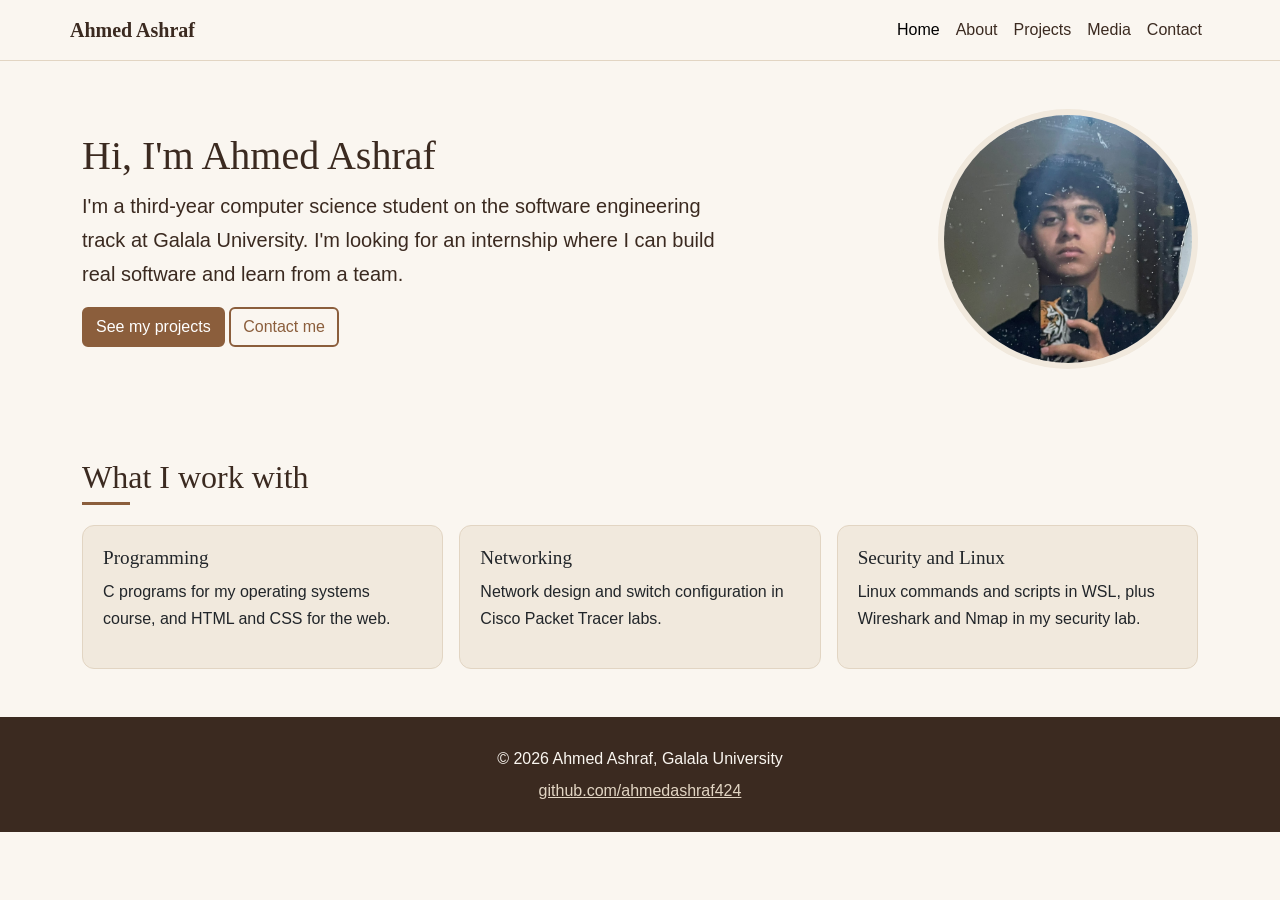
<file: index.html>
<!doctype html>
<html lang="en">
  <head>
    <meta charset="UTF-8" />
    <meta name="viewport" content="width=device-width, initial-scale=1" />
    <meta
      name="description"
      content="Portfolio of Ahmed Ashraf, a third-year computer science student."
    />
    <meta name="author" content="Ahmed Ashraf" />
    <title>Ahmed Ashraf | Portfolio</title>
   
    <link
      rel="stylesheet"
      href="https://cdn.jsdelivr.net/npm/bootstrap@5.3.3/dist/css/bootstrap.min.css"
    />
    <link rel="stylesheet" href="css/style.css" />
  </head>
  <body>
    <header class="site-header">
      <nav class="navbar navbar-expand-md container">
        <a class="navbar-brand" href="index.html">Ahmed Ashraf</a>
        <button
          class="navbar-toggler"
          type="button"
          data-bs-toggle="collapse"
          data-bs-target="#menu"
          aria-controls="menu"
          aria-expanded="false"
          aria-label="Toggle navigation"
        >
          <span class="navbar-toggler-icon"></span>
        </button>
        <div class="collapse navbar-collapse" id="menu">
          <ul class="navbar-nav ms-auto">
            <li class="nav-item">
              <a class="nav-link active" href="index.html">Home</a>
            </li>
            <li class="nav-item">
              <a class="nav-link" href="about.html">About</a>
            </li>
            <li class="nav-item">
              <a class="nav-link" href="projects.html">Projects</a>
            </li>
            <li class="nav-item">
              <a class="nav-link" href="media.html">Media</a>
            </li>
            <li class="nav-item">
              <a class="nav-link" href="contact.html">Contact</a>
            </li>
          </ul>
        </div>
      </nav>
    </header>

    <main>
      <section class="hero container">
        <div class="hero-text">
          <h1>Hi, I'm Ahmed Ashraf</h1>
          <p class="lead">
            I'm a third-year computer science student on the software
            engineering track at Galala University. I'm looking for an
            internship where I can build real software and learn from a team.
          </p>
          <a class="btn btn-brown" href="projects.html">See my projects</a>
          <a class="btn btn-outline-brown" href="contact.html">Contact me</a>
        </div>
       
        <img
          class="hero-img"
          src="images/profile.jpg"
          alt="Portrait of Ahmed Ashraf"
        />
      </section>

      <section class="container">
        <h2>What I work with</h2>
       
        <div class="row g-3">
          <div class="col-md-4">
            <article class="card h-100">
              <h3>Programming</h3>
              <p>
                C programs for my operating systems course, and HTML and CSS for
                the web.
              </p>
            </article>
          </div>
          <div class="col-md-4">
            <article class="card h-100">
              <h3>Networking</h3>
              <p>
                Network design and switch configuration in Cisco Packet Tracer
                labs.
              </p>
            </article>
          </div>
          <div class="col-md-4">
            <article class="card h-100">
              <h3>Security and Linux</h3>
              <p>
                Linux commands and scripts in WSL, plus Wireshark and Nmap in my
                security lab.
              </p>
            </article>
          </div>
        </div>
      </section>
    </main>

    <footer>
      <div class="container">
        <p>&copy; 2026 Ahmed Ashraf, Galala University</p>
        <p>
          <a
            href="https://github.com/ahmedashraf424"
            target="_blank"
            rel="noopener noreferrer"
            >github.com/ahmedashraf424</a
          >
        </p>
      </div>
    </footer>

    <script src="https://cdn.jsdelivr.net/npm/bootstrap@5.3.3/dist/js/bootstrap.bundle.min.js"></script>
  </body>
</html>
</file>
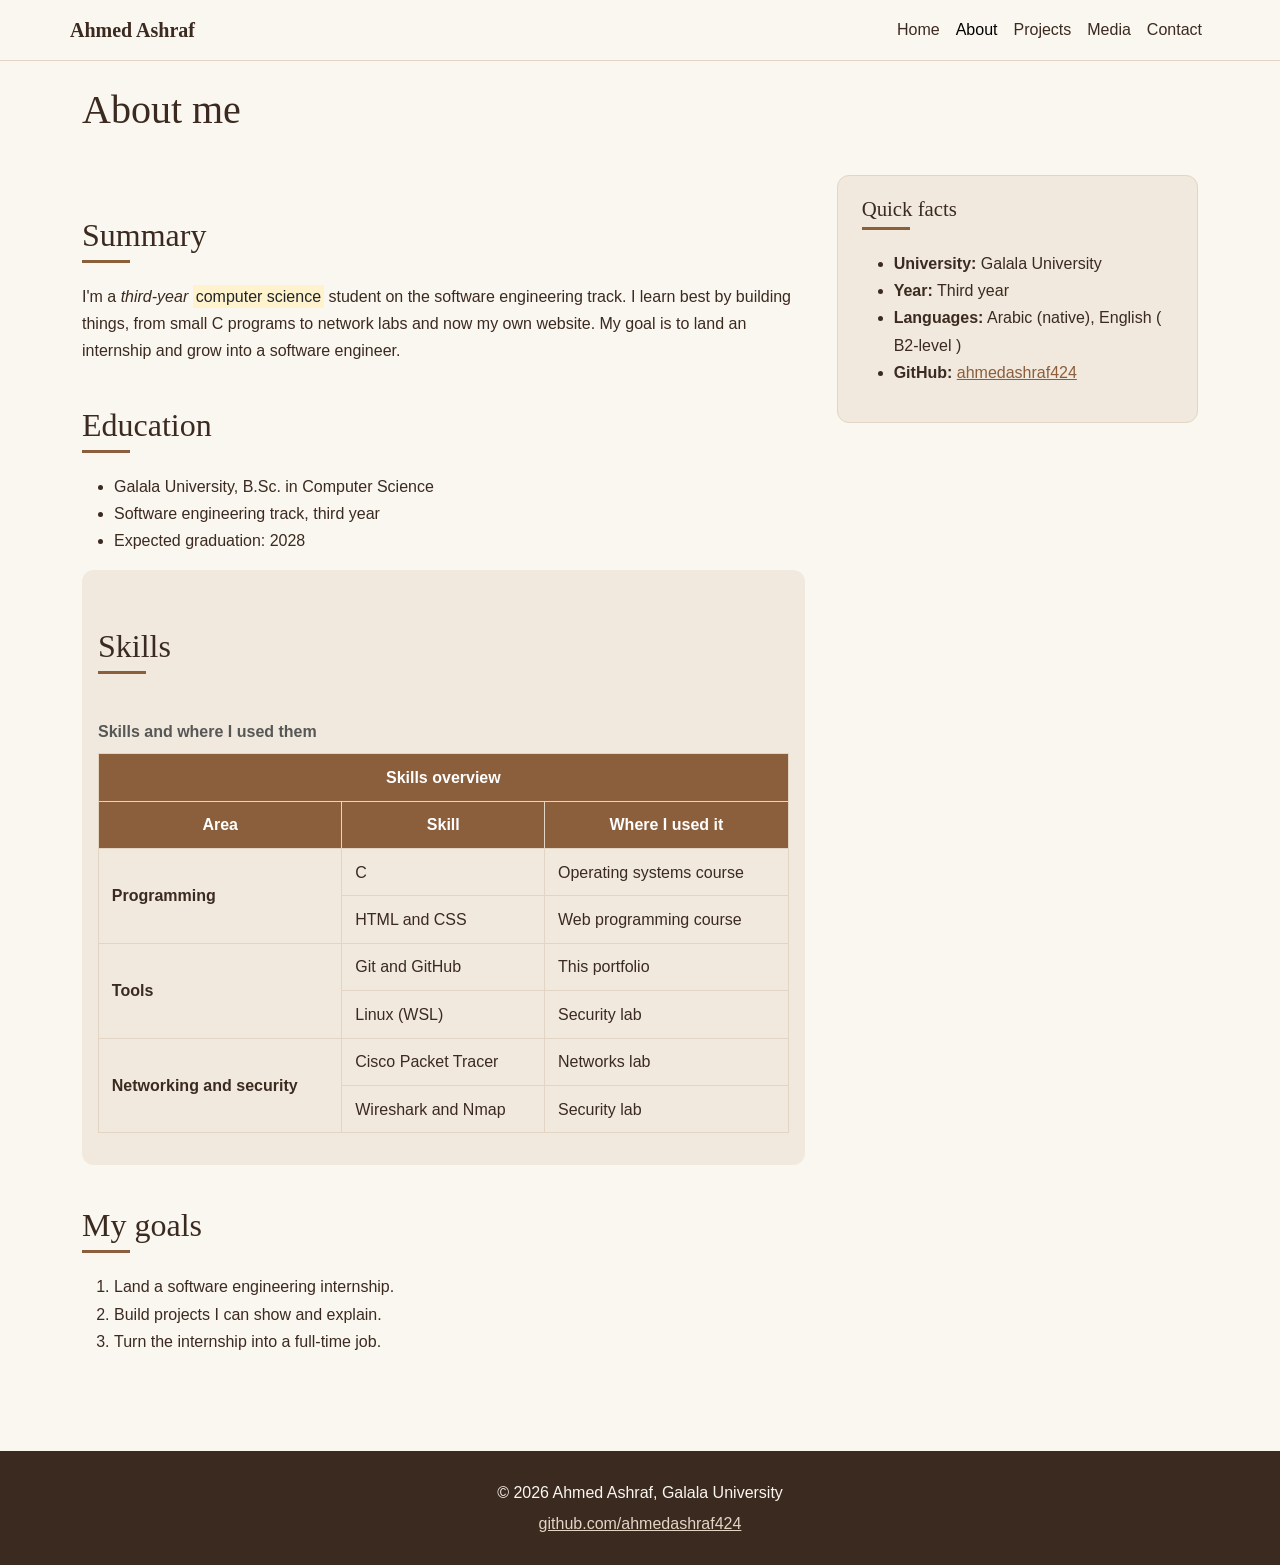
<file: about.html>
<!doctype html>
<html lang="en">
  <head>
    <meta charset="UTF-8" />
    <meta name="viewport" content="width=device-width, initial-scale=1" />
    <meta
      name="description"
      content="About Ahmed Ashraf: education, skills and goals."
    />
    <meta name="author" content="Ahmed Ashraf" />
    <title>About | Ahmed Ashraf</title>
    <link
      rel="stylesheet"
      href="https://cdn.jsdelivr.net/npm/bootstrap@5.3.3/dist/css/bootstrap.min.css"
    />
    <link rel="stylesheet" href="css/style.css" />
  </head>
  <body>
    <header class="site-header">
      <nav class="navbar navbar-expand-md container">
        <a class="navbar-brand" href="index.html">Ahmed Ashraf</a>
        <button
          class="navbar-toggler"
          type="button"
          data-bs-toggle="collapse"
          data-bs-target="#menu"
          aria-controls="menu"
          aria-expanded="false"
          aria-label="Toggle navigation"
        >
          <span class="navbar-toggler-icon"></span>
        </button>
        <div class="collapse navbar-collapse" id="menu">
          <ul class="navbar-nav ms-auto">
            <li class="nav-item">
              <a class="nav-link" href="index.html">Home</a>
            </li>
            <li class="nav-item">
              <a class="nav-link active" href="about.html">About</a>
            </li>
            <li class="nav-item">
              <a class="nav-link" href="projects.html">Projects</a>
            </li>
            <li class="nav-item">
              <a class="nav-link" href="media.html">Media</a>
            </li>
            <li class="nav-item">
              <a class="nav-link" href="contact.html">Contact</a>
            </li>
          </ul>
        </div>
      </nav>
    </header>

    <main class="container">
      <h1 class="mt-4">About me</h1>
      <div class="page-grid">
        <article>
          <section>
            <h2>Summary</h2>
            <p>
              I'm a <em>third-year</em> <mark>computer science</mark> student on the software
              engineering track. I learn best by building things, from small C
              programs to network labs and now my own website. My goal is to
              land an internship and grow into a software engineer.
            </p>
          </section>

          <section>
            <h2>Education</h2>
            <ul>
              <li>Galala University, B.Sc. in Computer Science</li>
              <li>Software engineering track, third year</li>
              <li>Expected graduation: 2028</li>
            </ul>
          </section>

          <section id="skills">
            <h2>Skills</h2>
            <div class="table-wrap">
              <table>
                <caption>
                  Skills and where I used them
                </caption>
                <thead>
                  <tr>
                    <th colspan="3">Skills overview</th>
                  </tr>
                  <tr>
                    <th scope="col">Area</th>
                    <th scope="col">Skill</th>
                    <th scope="col">Where I used it</th>
                  </tr>
                </thead>
                <tbody>
                  <tr>
                    <th scope="rowgroup" rowspan="2">Programming</th>
                    <td>C</td>
                    <td>Operating systems course</td>
                  </tr>
                  <tr>
                    <td>HTML and CSS</td>
                    <td>Web programming course</td>
                  </tr>
                  <tr>
                    <th scope="rowgroup" rowspan="2">Tools</th>
                    <td>Git and GitHub</td>
                    <td>This portfolio</td>
                  </tr>
                  <tr>
                    <td>Linux (WSL)</td>
                    <td>Security lab</td>
                  </tr>
                  <tr>
                    <th scope="rowgroup" rowspan="2">
                      Networking and security
                    </th>
                    <td>Cisco Packet Tracer</td>
                    <td>Networks lab</td>
                  </tr>
                  <tr>
                    <td>Wireshark and Nmap</td>
                    <td>Security lab</td>
                  </tr>
                </tbody>
              </table>
            </div>
          </section>

          <section>
            <h2>My goals</h2>
            <ol>
              <li>Land a software engineering internship.</li>
              <li>Build projects I can show and explain.</li>
              <li>Turn the internship into a full-time job.</li>
            </ol>
          </section>
        </article>

        <aside>
          <h2>Quick facts</h2>
          <ul>
            <li><strong>University:</strong> Galala University</li>
            <li><strong>Year:</strong> Third year</li>
            <li>
              <strong>Languages:</strong> Arabic (native), English ( B2-level )
            </li>
            <li>
              <strong>GitHub:</strong>
              <a
                href="https://github.com/ahmedashraf424"
                target="_blank"
                rel="noopener noreferrer"
                >ahmedashraf424</a
              >
            </li>
          </ul>
        </aside>
      </div>
    </main>

    <footer>
      <div class="container">
        <p>&copy; 2026 Ahmed Ashraf, Galala University</p>
        <p>
          <a
            href="https://github.com/ahmedashraf424"
            target="_blank"
            rel="noopener noreferrer"
            >github.com/ahmedashraf424</a
          >
        </p>
      </div>
    </footer>

    <script src="https://cdn.jsdelivr.net/npm/bootstrap@5.3.3/dist/js/bootstrap.bundle.min.js"></script>
  </body>
</html>
</file>
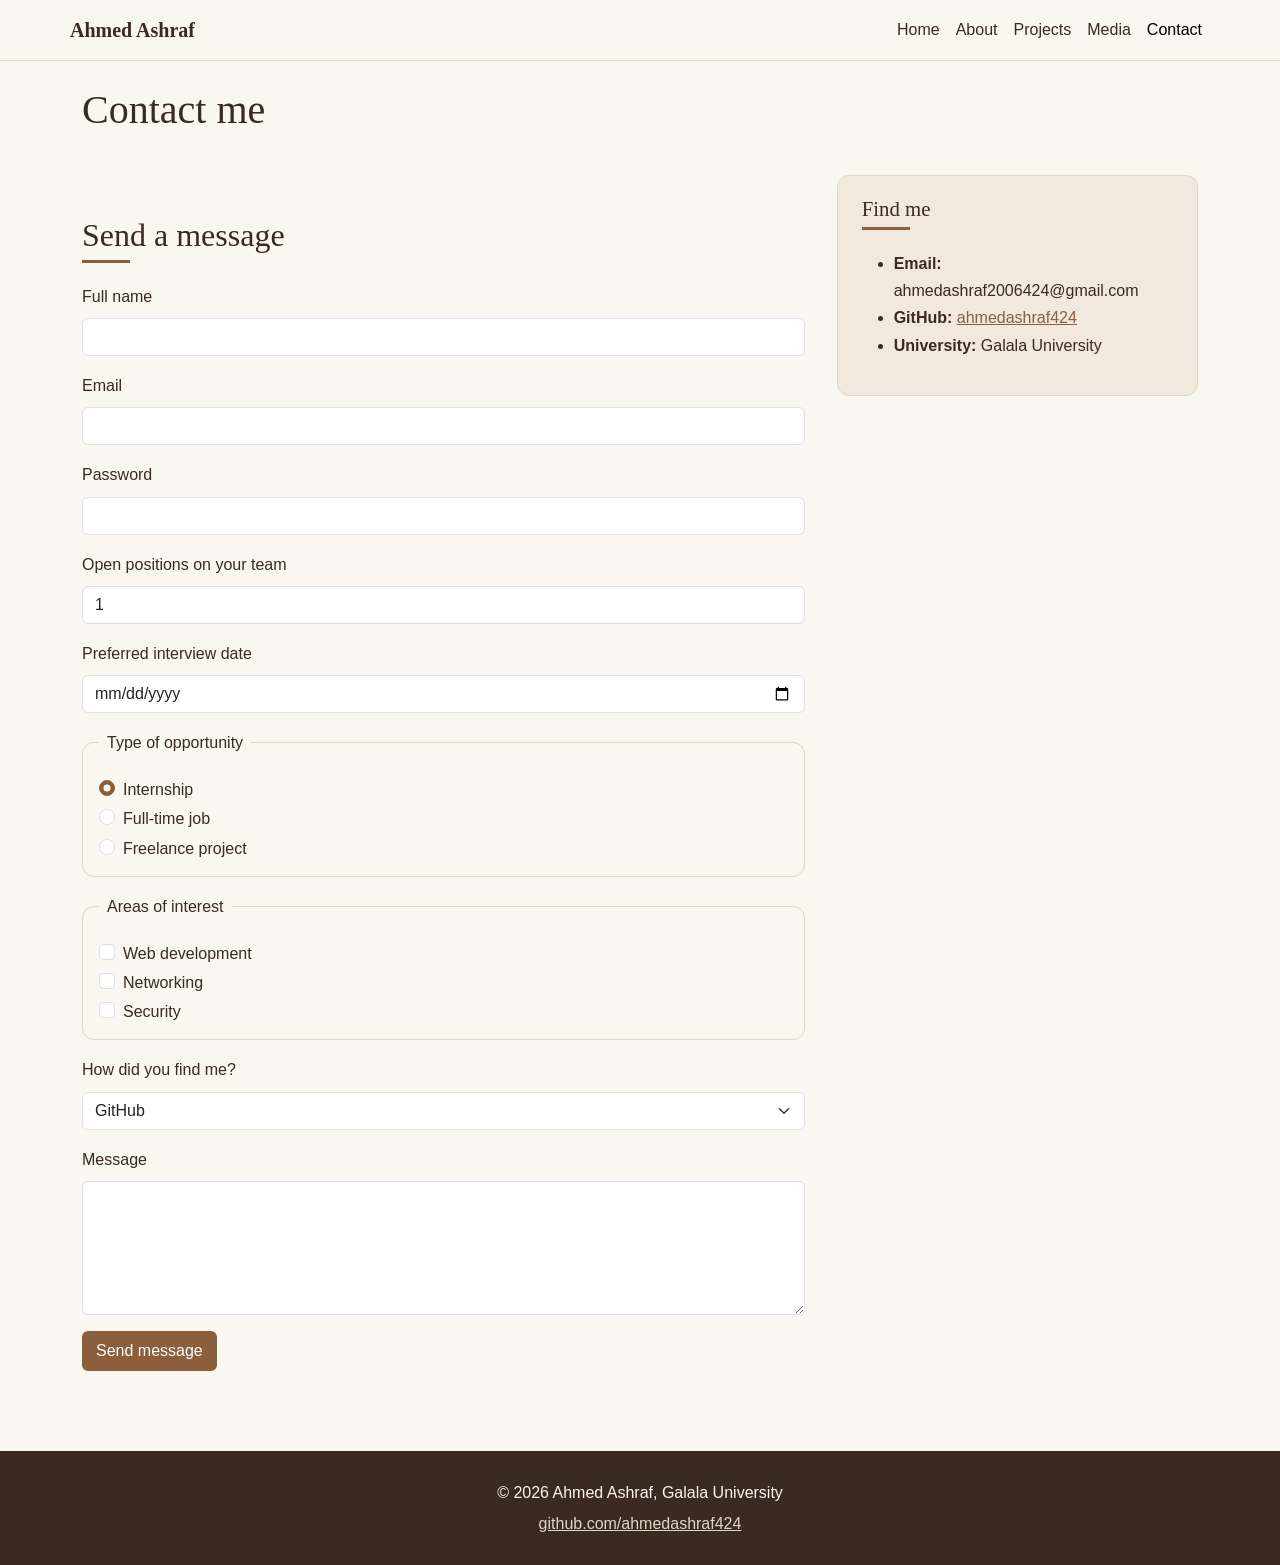
<file: contact.html>
<!DOCTYPE html>
<html lang="en">
<head>
  <meta charset="UTF-8">
  <meta name="viewport" content="width=device-width, initial-scale=1">
  <meta name="description" content="Contact Ahmed Ashraf about internships and job opportunities.">
  <meta name="author" content="Ahmed Ashraf">
  <title>Contact | Ahmed Ashraf</title>
  <link rel="stylesheet" href="https://cdn.jsdelivr.net/npm/bootstrap@5.3.3/dist/css/bootstrap.min.css">
  <link rel="stylesheet" href="css/style.css">
</head>
<body>
  <header class="site-header">
    <nav class="navbar navbar-expand-md container">
      <a class="navbar-brand" href="index.html">Ahmed Ashraf</a>
      <button class="navbar-toggler" type="button" data-bs-toggle="collapse" data-bs-target="#menu" aria-controls="menu" aria-expanded="false" aria-label="Toggle navigation">
        <span class="navbar-toggler-icon"></span>
      </button>
      <div class="collapse navbar-collapse" id="menu">
        <ul class="navbar-nav ms-auto">
          <li class="nav-item"><a class="nav-link" href="index.html">Home</a></li>
          <li class="nav-item"><a class="nav-link" href="about.html">About</a></li>
          <li class="nav-item"><a class="nav-link" href="projects.html">Projects</a></li>
          <li class="nav-item"><a class="nav-link" href="media.html">Media</a></li>
          <li class="nav-item"><a class="nav-link active" href="contact.html">Contact</a></li>
        </ul>
      </div>
    </nav>
  </header>

  <main class="container">
    <h1 class="mt-4">Contact me</h1>
    <div class="page-grid">
      <section>
        <h2>Send a message</h2>
        
        <form action="#" method="post">
          <div class="mb-3">
            <label for="name" class="form-label">Full name</label>
            <input type="text" class="form-control" id="name" name="name" required>
          </div>
          <div class="mb-3">
            <label for="email" class="form-label">Email</label>
            <input type="email" class="form-control" id="email" name="email" required>
          </div>
          <div class="mb-3">
            <label for="password" class="form-label">Password </label>
            <input type="password" class="form-control" id="password" name="password" minlength="6" required>
          </div>
          <div class="mb-3">
            <label for="positions" class="form-label">Open positions on your team</label>
            <input type="number" class="form-control" id="positions" name="positions" min="1" max="50" value="1">
          </div>
          <div class="mb-3">
            <label for="date" class="form-label">Preferred interview date</label>
            <input type="date" class="form-control" id="date" name="date">
          </div>
          <fieldset class="mb-3">
            <legend class="fs-6">Type of opportunity</legend>
            <div class="form-check">
              <input class="form-check-input" type="radio" name="type" id="internship" value="internship" checked>
              <label class="form-check-label" for="internship">Internship</label>
            </div>
            <div class="form-check">
              <input class="form-check-input" type="radio" name="type" id="fulltime" value="fulltime">
              <label class="form-check-label" for="fulltime">Full-time job</label>
            </div>
            <div class="form-check">
              <input class="form-check-input" type="radio" name="type" id="freelance" value="freelance">
              <label class="form-check-label" for="freelance">Freelance project</label>
            </div>
          </fieldset>
          <fieldset class="mb-3">
            <legend class="fs-6">Areas of interest</legend>
            <div class="form-check">
              <input class="form-check-input" type="checkbox" name="area" id="web" value="web">
              <label class="form-check-label" for="web">Web development</label>
            </div>
            <div class="form-check">
              <input class="form-check-input" type="checkbox" name="area" id="net" value="networking">
              <label class="form-check-label" for="net">Networking</label>
            </div>
            <div class="form-check">
              <input class="form-check-input" type="checkbox" name="area" id="sec" value="security">
              <label class="form-check-label" for="sec">Security</label>
            </div>
          </fieldset>
          <div class="mb-3">
            <label for="source" class="form-label">How did you find me?</label>
            <select class="form-select" id="source" name="source">
              <option value="github">GitHub</option>
              <option value="linkedin">LinkedIn</option>
              <option value="friend">A friend</option>
              <option value="other">Other</option>
            </select>
          </div>
          <div class="mb-3">
            <label for="message" class="form-label">Message</label>
            <textarea class="form-control" id="message" name="message" rows="5" required></textarea>
          </div>
          <button type="submit" class="btn btn-brown">Send message</button>
        </form>
      </section>
      <aside>
        <h2>Find me</h2>
        <ul>
          <li><strong>Email:</strong> ahmedashraf2006424@gmail.com</li>
          <li><strong>GitHub:</strong> <a href="https://github.com/ahmedashraf424" target="_blank" rel="noopener noreferrer">ahmedashraf424</a></li>
          <li><strong>University:</strong> Galala University</li>
        </ul>
      </aside>
    </div>
  </main>

  <footer>
    <div class="container">
      <p>&copy; 2026 Ahmed Ashraf, Galala University</p>
      <p><a href="https://github.com/ahmedashraf424" target="_blank" rel="noopener noreferrer">github.com/ahmedashraf424</a></p>
    </div>
  </footer>

  <script src="https://cdn.jsdelivr.net/npm/bootstrap@5.3.3/dist/js/bootstrap.bundle.min.js"></script>
</body>
</html>
</file>
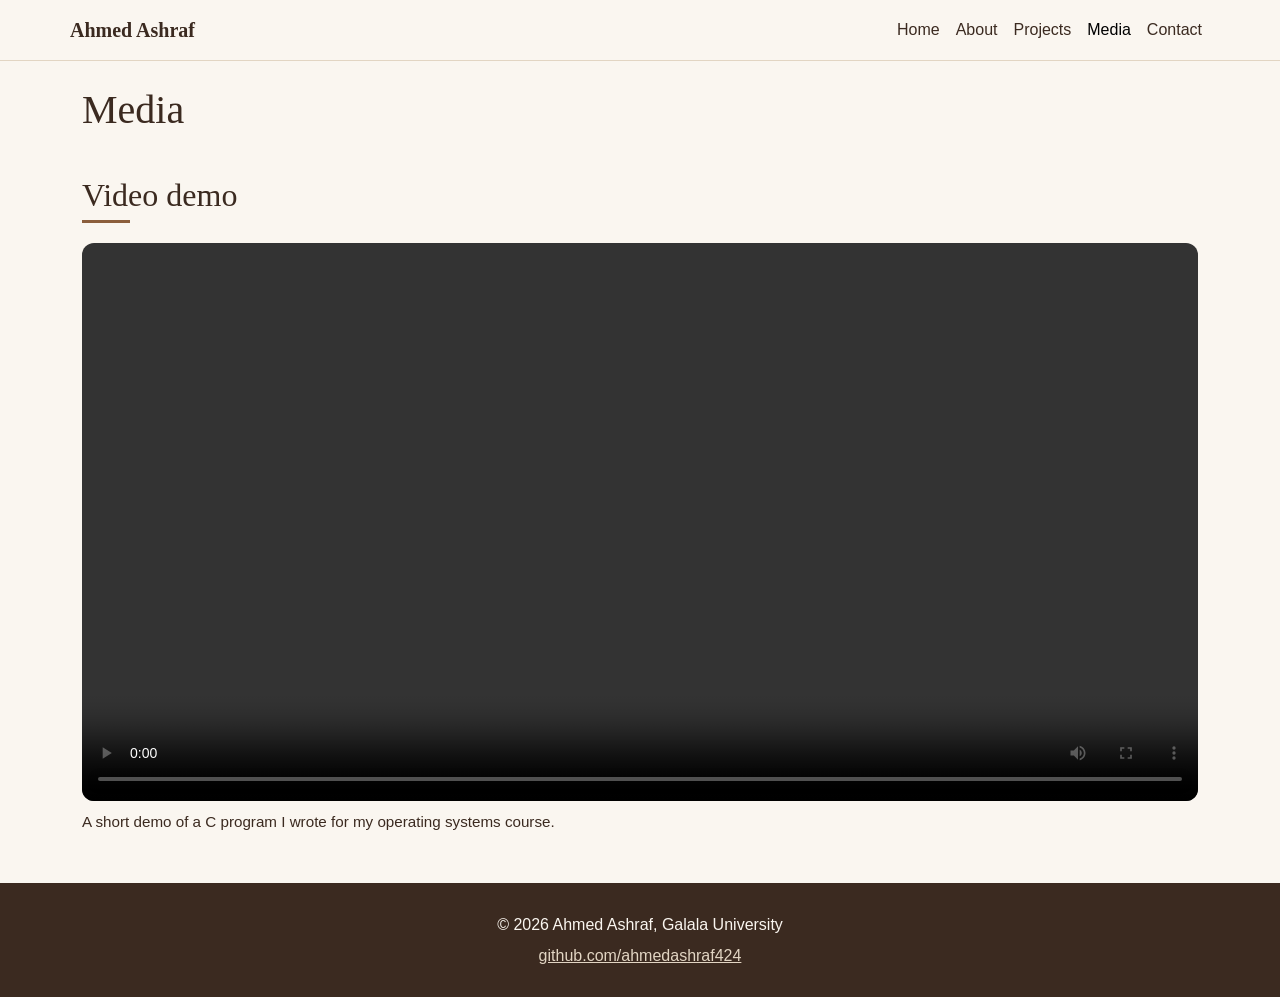
<file: media.html>
<!DOCTYPE html>
<html lang="en">
<head>
  <meta charset="UTF-8">
  <meta name="viewport" content="width=device-width, initial-scale=1">
  <meta name="description" content="Video introduction from Ahmed Ashraf.">
  <meta name="author" content="Ahmed Ashraf">
  <title>Media | Ahmed Ashraf</title>
  <link rel="stylesheet" href="https://cdn.jsdelivr.net/npm/bootstrap@5.3.3/dist/css/bootstrap.min.css">
  <link rel="stylesheet" href="css/style.css">
</head>
<body>
  <header class="site-header">
    <nav class="navbar navbar-expand-md container">
      <a class="navbar-brand" href="index.html">Ahmed Ashraf</a>
      <button class="navbar-toggler" type="button" data-bs-toggle="collapse" data-bs-target="#menu" aria-controls="menu" aria-expanded="false" aria-label="Toggle navigation">
        <span class="navbar-toggler-icon"></span>
      </button>
      <div class="collapse navbar-collapse" id="menu">
        <ul class="navbar-nav ms-auto">
          <li class="nav-item"><a class="nav-link" href="index.html">Home</a></li>
          <li class="nav-item"><a class="nav-link" href="about.html">About</a></li>
          <li class="nav-item"><a class="nav-link" href="projects.html">Projects</a></li>
          <li class="nav-item"><a class="nav-link active" href="media.html">Media</a></li>
          <li class="nav-item"><a class="nav-link" href="contact.html">Contact</a></li>
        </ul>
      </div>
    </nav>
  </header>

  <main class="container">
    <h1 class="mt-4">Media</h1>
    <section>
      <h2>Video demo</h2>
      <figure>
       
        <video controls preload="metadata">
          <source src="images/intro.mp4" type="video/mp4">
          Your browser does not support the video tag.
        </video>
        <figcaption>A short demo of a C program I wrote for my operating systems course.</figcaption>
      </figure>
    </section>
  </main>

  <footer>
    <div class="container">
      <p>&copy; 2026 Ahmed Ashraf, Galala University</p>
      <p><a href="https://github.com/ahmedashraf424" target="_blank" rel="noopener noreferrer">github.com/ahmedashraf424</a></p>
    </div>
  </footer>

  <script src="https://cdn.jsdelivr.net/npm/bootstrap@5.3.3/dist/js/bootstrap.bundle.min.js"></script>
</body>
</html>
</file>
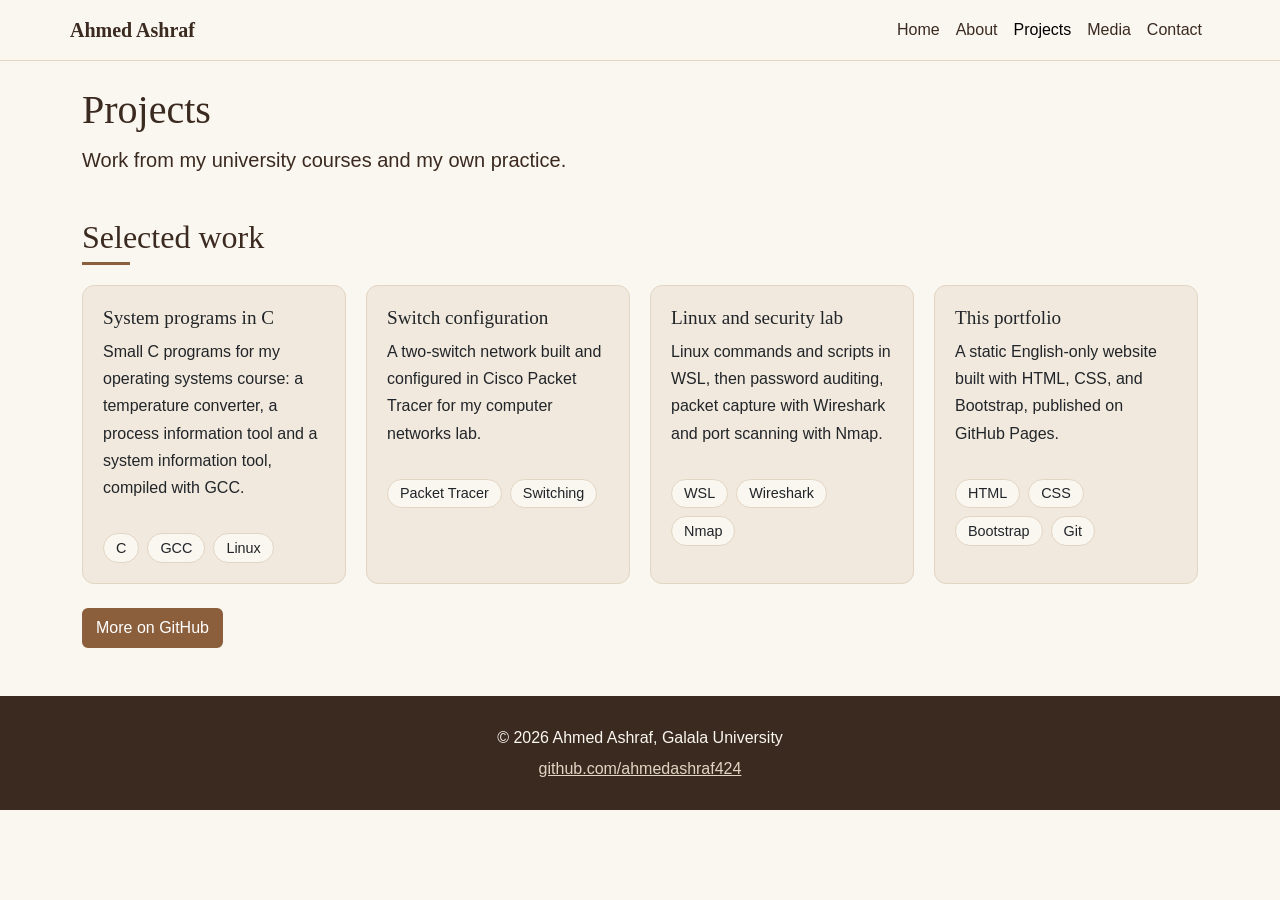
<file: projects.html>
<!DOCTYPE html>
<html lang="en">
<head>
  <meta charset="UTF-8">
  <meta name="viewport" content="width=device-width, initial-scale=1">
  <meta name="description" content="Selected university and personal projects by Ahmed Ashraf.">
  <meta name="author" content="Ahmed Ashraf">
  <title>Projects | Ahmed Ashraf</title>
  <link rel="stylesheet" href="https://cdn.jsdelivr.net/npm/bootstrap@5.3.3/dist/css/bootstrap.min.css">
  <link rel="stylesheet" href="css/style.css">
</head>
<body>
  <header class="site-header">
    <nav class="navbar navbar-expand-md container">
      <a class="navbar-brand" href="index.html">Ahmed Ashraf</a>
      <button class="navbar-toggler" type="button" data-bs-toggle="collapse" data-bs-target="#menu" aria-controls="menu" aria-expanded="false" aria-label="Toggle navigation">
        <span class="navbar-toggler-icon"></span>
      </button>
      <div class="collapse navbar-collapse" id="menu">
        <ul class="navbar-nav ms-auto">
          <li class="nav-item"><a class="nav-link" href="index.html">Home</a></li>
          <li class="nav-item"><a class="nav-link" href="about.html">About</a></li>
          <li class="nav-item"><a class="nav-link active" href="projects.html">Projects</a></li>
          <li class="nav-item"><a class="nav-link" href="media.html">Media</a></li>
          <li class="nav-item"><a class="nav-link" href="contact.html">Contact</a></li>
        </ul>
      </div>
    </nav>
  </header>

  <main class="container">
    <h1 class="mt-4">Projects</h1>
    <p class="lead">Work from my university courses and my own practice.</p>
    <section>
      <h2>Selected work</h2>
     
      <div class="project-grid">
        <article class="card">
          <h3>System programs in C</h3>
          <p>Small C programs for my operating systems course: a temperature converter, a process information tool and a system information tool, compiled with GCC.</p>
          <ul class="tags"><li>C</li><li>GCC</li><li>Linux</li></ul>
        </article>
        <article class="card">
          <h3>Switch configuration</h3>
          <p>A two-switch network built and configured in Cisco Packet Tracer for my computer networks lab.</p>
          <ul class="tags"><li>Packet Tracer</li><li>Switching</li></ul>
        </article>
        <article class="card">
          <h3>Linux and security lab</h3>
          <p>Linux commands and scripts in WSL, then password auditing, packet capture with Wireshark and port scanning with Nmap.</p>
          <ul class="tags"><li>WSL</li><li>Wireshark</li><li>Nmap</li></ul>
        </article>
        <article class="card">
          <h3>This portfolio</h3>
          <p>A static English-only website built with HTML, CSS, and Bootstrap, published on GitHub Pages.</p>
          <ul class="tags"><li>HTML</li><li>CSS</li><li>Bootstrap</li><li>Git</li></ul>
        </article>
      </div>
    </section>
    <p class="mt-4"><a class="btn btn-brown" href="https://github.com/ahmedashraf424" target="_blank" rel="noopener noreferrer">More on GitHub</a></p>
  </main>

  <footer>
    <div class="container">
      <p>&copy; 2026 Ahmed Ashraf, Galala University</p>
      <p><a href="https://github.com/ahmedashraf424" target="_blank" rel="noopener noreferrer">github.com/ahmedashraf424</a></p>
    </div>
  </footer>

  <script src="https://cdn.jsdelivr.net/npm/bootstrap@5.3.3/dist/js/bootstrap.bundle.min.js"></script>
</body>
</html>
</file>
<file: css/style.css>
:root {
  --bg: #FAF6F0;
  --card: #F1E9DD;
  --line: #E2D5C3;
  --text: #3B2A20;
  --accent: #8B5E3C;
  --accent-dark: #6B4529;
  --radius: 12px;
}


*, *::before, *::after { box-sizing: border-box; }
body {
  margin: 0;
  background: var(--bg);
  color: var(--text);
  font-family: "Segoe UI", Tahoma, Arial, sans-serif;
  line-height: 1.7;
}
h1, h2, h3 { font-family: Georgia, "Times New Roman", serif; line-height: 1.25; }
h2 { position: relative; margin: 2.5rem 0 1.25rem; padding-bottom: .5rem; }
h2::after {            /* small underline drawn with absolute positioning */
  content: "";
  position: absolute;
  inset-inline-start: 0;
  bottom: 0;
  width: 48px;
  height: 3px;
  background: var(--accent);
}
a { color: var(--accent); }
a:hover { color: var(--accent-dark); text-decoration: underline; }
a:focus-visible, .btn:focus-visible { outline: 3px solid var(--accent); outline-offset: 2px; }
img { max-width: 100%; height: auto; }


.site-header {
  position: sticky;
  top: 0;
  z-index: 10;
  background: var(--bg);
  border-bottom: 1px solid var(--line);
}
.navbar-brand { font-family: Georgia, serif; font-weight: bold; color: var(--text); }
.nav-link { color: var(--text); padding: .5rem 1rem; }
.nav-link:hover, .nav-link.active { color: var(--accent); }


.hero {
  display: flex;
  align-items: center;
  justify-content: space-between;
  gap: 2rem;
  padding-block: 3rem;
}
.hero-text { flex: 1; }
.hero-text .lead { max-width: 60ch; }
.hero-img {
  width: 260px;
  height: 260px;
  object-fit: cover;
  border-radius: 50%;
  border: 6px solid var(--card);
}

.btn-brown { background: var(--accent); color: #fff; border: 2px solid var(--accent); }
.btn-brown:hover { background: var(--accent-dark); border-color: var(--accent-dark); color: #fff; }
.btn-outline-brown { background: transparent; color: var(--accent); border: 2px solid var(--accent); }
.btn-outline-brown:hover { background: var(--accent); color: #fff; }


.card {
  background: var(--card);
  border: 1px solid var(--line);
  border-radius: var(--radius);
  padding: 1.25rem;
}
.card h3 { margin-top: 0; font-size: 1.2rem; }


.page-grid {
  display: grid;
  grid-template-columns: 2fr 1fr;
  gap: 2rem;
  padding: 2rem 0;
}
aside {
  align-self: start;
  background: var(--card);
  border: 1px solid var(--line);
  border-radius: var(--radius);
  padding: 1.25rem 1.5rem;
}
aside h2 { margin-top: 0; font-size: 1.3rem; }
 
.table-wrap { overflow-x: auto; }
table { width: 100%; border-collapse: collapse; margin: 1rem 0; }
caption { caption-side: top; font-weight: bold; padding-bottom: .5rem; text-align: start; }
th, td { border: 1px solid var(--line); padding: .6rem .8rem; text-align: start; }
thead th { background: var(--accent); color: #fff; text-align: center; }
tbody th { background: var(--card); }
tbody tr:hover td { background: var(--line); }


footer {
  margin-top: 3rem;
  padding: 1.5rem 0;
  background: var(--text);
  color: var(--bg);
  text-align: center;
}
footer p { margin: .25rem 0; }
footer a { color: var(--line); }


@media (max-width: 768px) {
  .hero { flex-direction: column-reverse; text-align: center; padding-block: 2rem; }
  .hero-img { width: 200px; height: 200px; }
  .page-grid { grid-template-columns: 1fr; }
}


.project-grid { display: grid; grid-template-columns: repeat(auto-fit, minmax(240px, 1fr)); gap: 1.25rem; }
.tags { display: flex; flex-wrap: wrap; gap: .5rem; list-style: none; padding: 0; margin: 1rem 0 0; }
.tags li { background: var(--bg); border: 1px solid var(--line); border-radius: 999px; padding: .1rem .75rem; font-size: .9rem; }


.form-control:focus, .form-select:focus, .form-check-input:focus { border-color: var(--accent); box-shadow: 0 0 0 .2rem rgba(139, 94, 60, .25); }
.form-check-input:checked { background-color: var(--accent); border-color: var(--accent); }
fieldset { border: 1px solid var(--line); border-radius: var(--radius); padding: .75rem 1rem; }
legend { float: none; width: auto; padding: 0 .5rem; }


video, audio { display: block; width: 100%; border-radius: var(--radius); }
figure { margin: 0 0 2rem; }
figcaption { margin-top: .5rem; font-size: .95rem; }

   #skills {
    background: #F1E9DD;
  padding: 1rem;
  border-radius: 12px;
}
</file>
